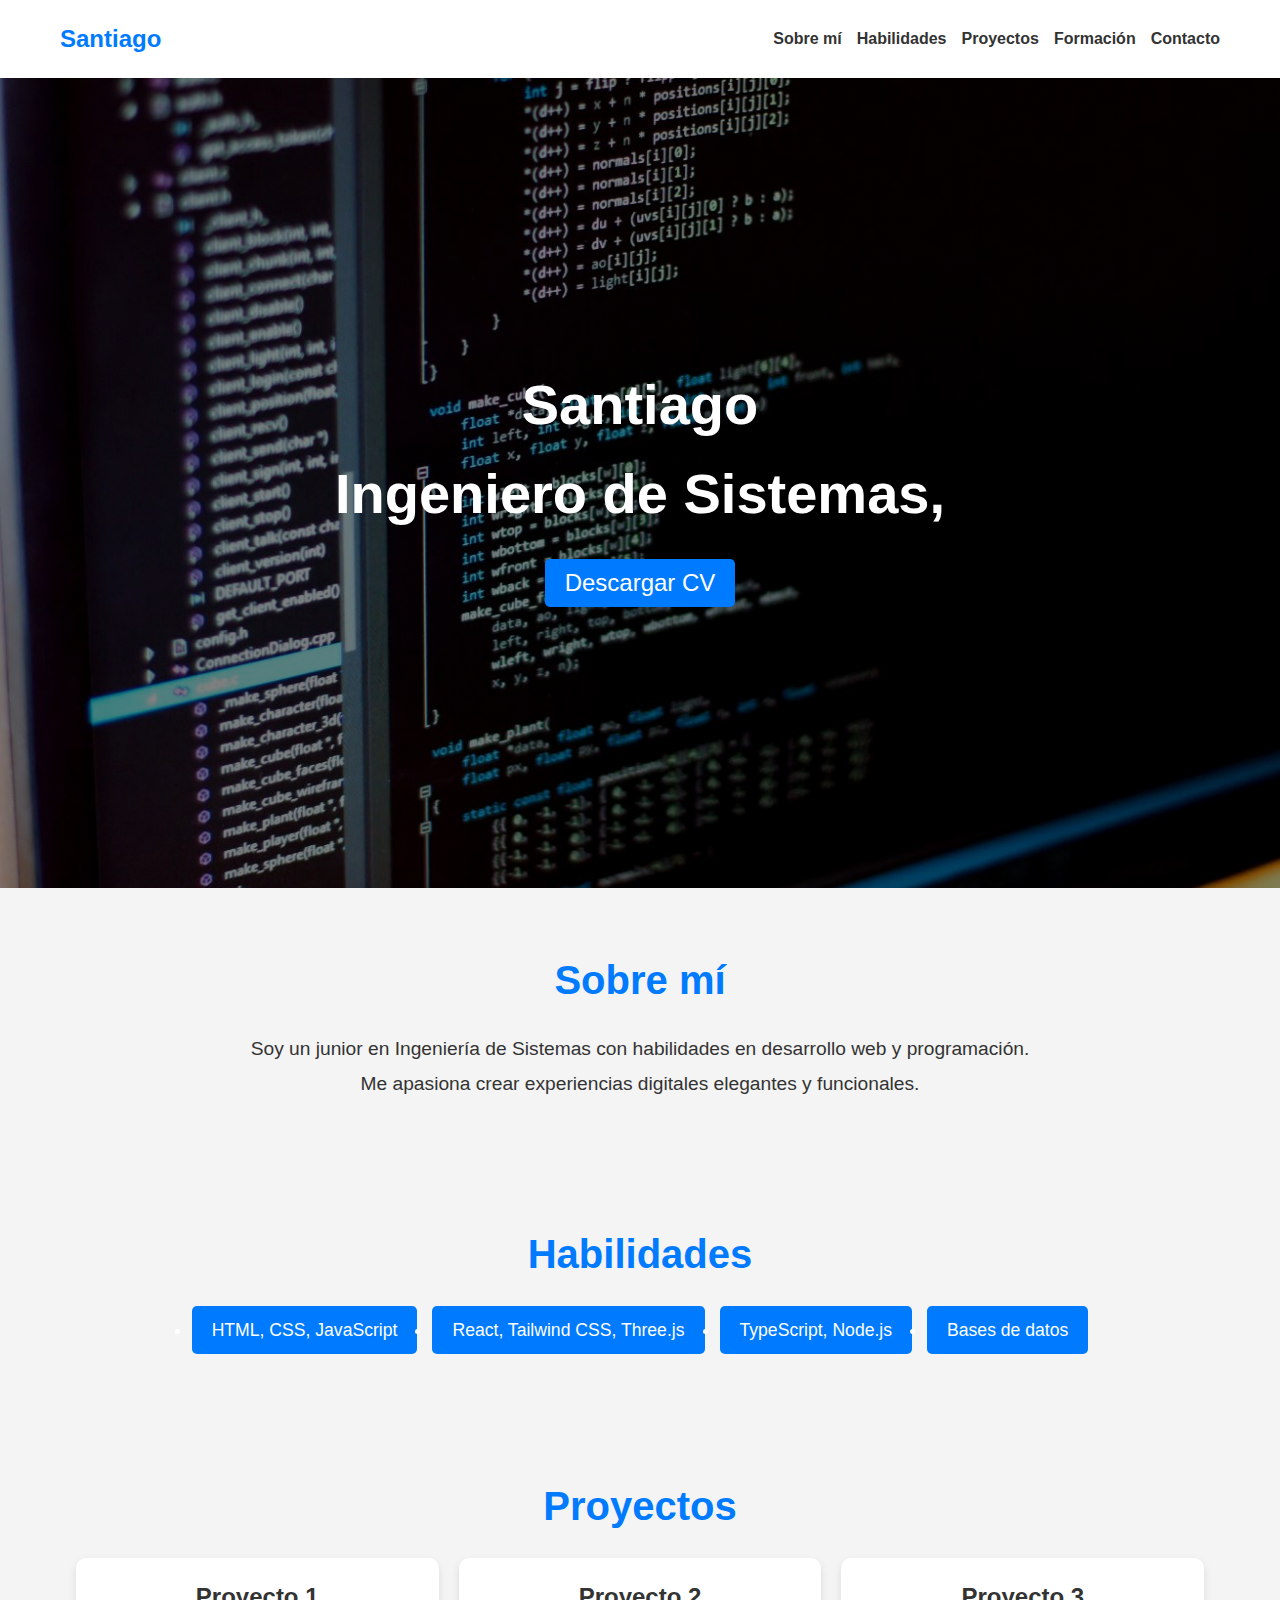
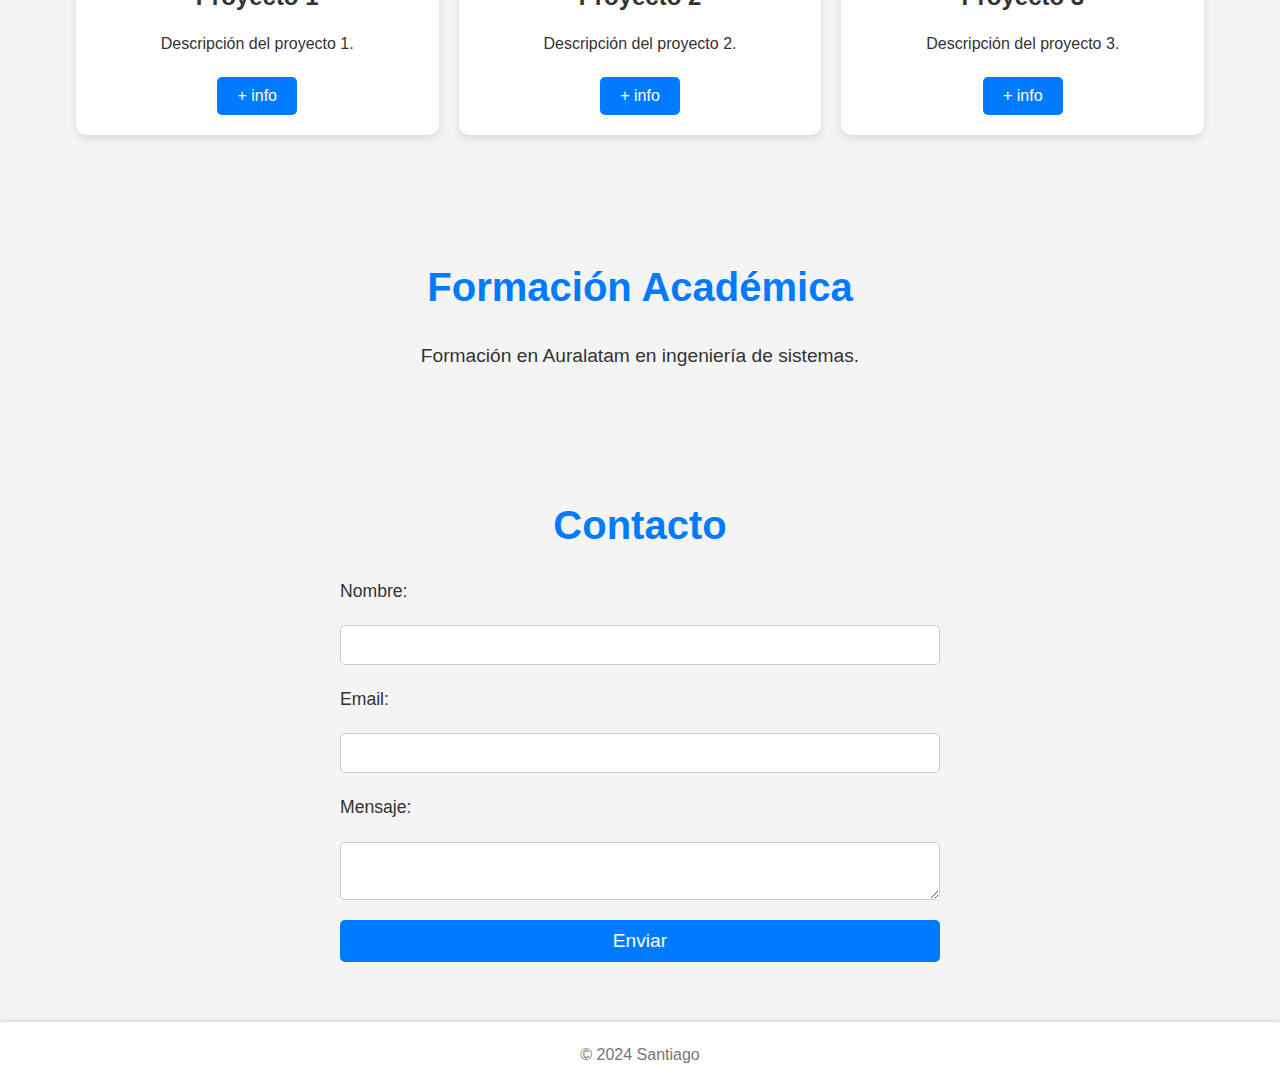
<file: index.html>
<!doctype html>
<html>
<head>
    <meta charset="UTF-8">
    <meta name="viewport" content="width=device-width, initial-scale=1.0">
    <title>Santiago - Portafolio</title>
    <link rel="stylesheet" href="pagina web.css" type="text/css"/>
</head>
<body>
    <header>
        <div class="container">
            <p class="logo">Santiago</p>
            <nav>
                <a href="#about">Sobre mí</a>
                <a href="#skills">Habilidades</a>
                <a href="#projects">Proyectos</a>
                <a href="#education">Formación</a>
                <a href="#contact">Contacto</a>
            </nav>
        </div>
    </header>

    <section id="hero">
        <div class="hero-content">
            <h1>Santiago <br>Ingeniero de Sistemas,</h1>
            <form action="">
                <button>Descargar CV</button>
            </form>
        </div>
    </section>

    <section id="about">
        <div class="container">
            <div class="texto">
                <h2>Sobre mí</h2>
                <p>Soy un junior en Ingeniería de Sistemas con habilidades en desarrollo web y programación. Me apasiona crear experiencias digitales elegantes y funcionales.</p>
            </div>
        </div>
    </section>

    <section id="skills">
        <div class="container">
            <h2>Habilidades</h2>
            <ul>
                <li>HTML, CSS, JavaScript</li>
                <li>React, Tailwind CSS, Three.js</li>
                <li>TypeScript, Node.js</li>
                <li>Bases de datos</li>
            </ul>
        </div>
    </section>

    <section id="projects">
        <div class="container">
            <h2>Proyectos</h2>
            <div class="project-cards">
                <div class="card">
                    <h3>Proyecto 1</h3>
                    <p>Descripción del proyecto 1.</p>
                    <button>+ info</button>
                </div>
                <div class="card">
                    <h3>Proyecto 2</h3>
                    <p>Descripción del proyecto 2.</p>
                    <button>+ info</button>
                </div>
                <div class="card">
                    <h3>Proyecto 3</h3>
                    <p>Descripción del proyecto 3.</p>
                    <button>+ info</button>
                </div>
            </div>
        </div>
    </section>

    <section id="education">
        <div class="container">
            <h2>Formación Académica</h2>
            <p>Formación en Auralatam en ingeniería de sistemas.</p>
        </div>
    </section>

    <section id="contact">
        <div class="container">
            <h2>Contacto</h2>
            <form action="submit_form.php" method="post">
                <label for="name">Nombre:</label>
                <input type="text" id="name" name="name" required>
                <label for="email">Email:</label>
                <input type="email" id="email" name="email" required>
                <label for="message">Mensaje:</label>
                <textarea id="message" name="message" required></textarea>
                <button type="submit">Enviar</button>
            </form>
        </div>
    </section>

    <footer>
        <div class="container">
            <p>&copy; 2024 Santiago</p>
        </div>
    </footer>
</body>
</html>
</file>
<file: pagina web.css>
* {
    box-sizing: border-box;
    margin: 0;
    padding: 0;
    font-family: 'Arial', sans-serif;
}
html{
    scroll-behavior: auto;
}
body {
    font-size: 16px;
    line-height: 1.6;
    color: #333;
    background-color: #f4f4f4;
}
a {
    color: #333;
    text-decoration: none;
}
a:hover {
    color: #007BFF;
}
header {
    background: #fff;
    padding: 20px 0;
    box-shadow: 0 2px 4px rgba(0, 0, 0, 0.1);
}
header .container {
    display: flex;
    justify-content: space-between;
    align-items: center;
}
header .logo {
    font-size: 24px;
    font-weight: bold;
    color: #007BFF;
}
header nav {
    display: flex;
    gap: 15px;
}
header nav a {
    font-size: 16px;
    font-weight: bold;
}
header nav a:hover {
    color: #0056b3;
}
#hero {
    display: flex;
    justify-content: center;
    align-items: center;
    text-align: center;
    height: 90vh;
    background-image: linear-gradient(rgba(0, 0, 0, 0.5), rgba(0, 0, 0, 0.5)), url('media/programacion-base-datos.jpeg');
    background-size: cover;
    background-position: center;
    color: white;
}
#hero .hero-content {
    max-width: 800px;
}
#hero h1 {
    font-size: 3.5em;
    margin-bottom: 20px;
}
#hero button {
    font-size: 1.5em;
    padding: 10px 20px;
    border: none;
    border-radius: 5px;
    background: #007BFF;
    color: white;
    cursor: pointer;
}
#hero button:hover {
    background: #0056b3;
}
.container {
    max-width: 1200px;
    margin: auto;
    padding: 0 20px;
}
section {
    padding: 60px 0;
}
section h2 {
    font-size: 2.5em;
    margin-bottom: 20px;
    color: #007BFF;
    text-align: center;
}
#about p {
    max-width: 800px;
    margin: auto;
    font-size: 1.2em;
    line-height: 1.8;
    text-align: center;
}
#skills ul {
    display: flex;
    flex-wrap: wrap;
    justify-content: center;
    gap: 15px;
}
#skills ul li {
    background: #007BFF;
    color: white;
    padding: 10px 20px;
    border-radius: 5px;
    font-size: 1.1em;
}
.project-cards {
    display: flex;
    flex-wrap: wrap;
    justify-content: center;
    gap: 20px;
}
.card {
    background: white;
    box-shadow: 0 4px 8px rgba(0, 0, 0, 0.1);
    border-radius: 10px;
    padding: 20px;
    text-align: center;
    width: calc(33% - 20px);
}
.card h3 {
    margin-bottom: 15px;
    font-size: 1.5em;
}
.card p {
    margin-bottom: 20px;
    font-size: 1em;
}
.card button {
    font-size: 1em;
    padding: 10px 20px;
    border: none;
    border-radius: 5px;
    background: #007BFF;
    color: white;
    cursor: pointer;
}
.card button:hover {
    background: #0056b3;
}
#education p {
    max-width: 800px;
    margin: auto;
    font-size: 1.2em;
    line-height: 1.8;
    text-align: center;
}
#contact form {
    display: flex;
    flex-direction: column;
    gap: 20px;
    max-width: 600px;
    margin: auto;
}
#contact label {
    font-size: 1.1em;
}
#contact input,
#contact textarea {
    padding: 10px;
    border: 1px solid #ccc;
    border-radius: 5px;
    font-size: 1em;
}
#contact button {
    font-size: 1.2em;
    padding: 10px 20px;
    border: none;
    border-radius: 5px;
    background: #007BFF;
    color: white;
    cursor: pointer;
}
#contact button:hover {
    background: #0056b3;
}
footer {
    background: #fff;
    padding: 20px 0;
    text-align: center;
    box-shadow: 0 -2px 4px rgba(0, 0, 0, 0.1);
}
footer p {
    color: #777;
}
@media (max-width: 768px) {
    header .container {
        flex-direction: column;
    }
    #hero h1 {
        font-size: 2.5em;
    }
    .card {
        width: calc(100% - 40px);
    }
}
</file>
